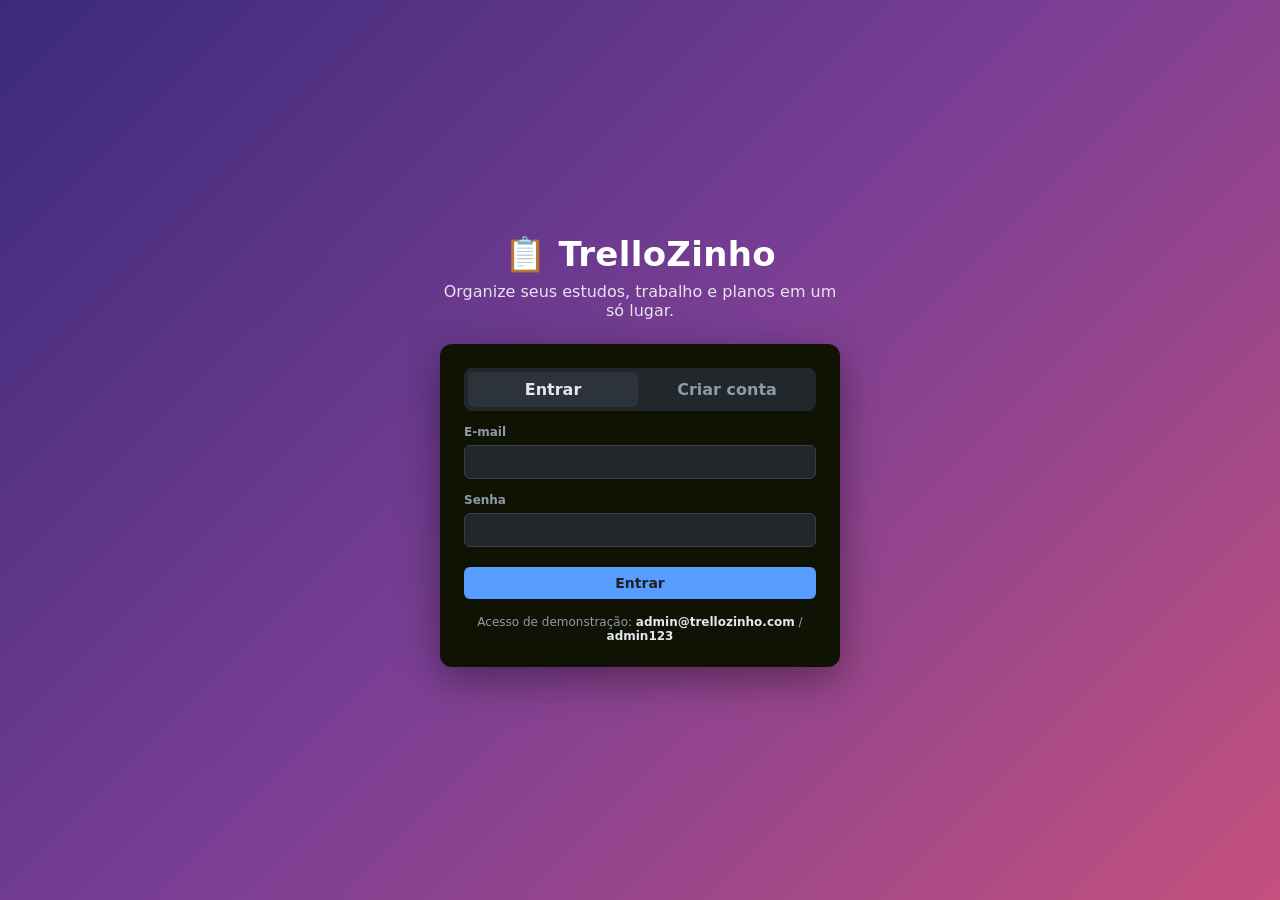
<file: index.html>
<!DOCTYPE html>
<html lang="pt-br">
<head>
  <meta charset="UTF-8">
  <meta http-equiv="refresh" content="0; url=html/login.html">
  <title>TrelloZinho</title>
</head>
<body>
  <a href="html/login.html">Ir para o TrelloZinho</a>
</body>
</html>
</file>
<file: css/style.css>
/* ===== Variáveis ===== */
:root {
  --bg-roxo: linear-gradient(135deg, #3b2a7a 0%, #7b3f94 50%, #c4507e 100%);
  --bg-oceano: linear-gradient(135deg, #0c3b6e 0%, #0a7ea4 50%, #2ec4b6 100%);
  --bg-floresta: linear-gradient(135deg, #133a2a 0%, #2d6a4f 50%, #74a64a 100%);
  --bg-por-do-sol: linear-gradient(135deg, #7a1f3d 0%, #d1495b 50%, #f2a541 100%);
  --bg-noite: linear-gradient(135deg, #0b0c10 0%, #1f2833 60%, #3a4a5c 100%);
  --bg: var(--bg-roxo);
  --topbar: rgba(0, 0, 0, 0.35);
  --column: #101204;
  --surface: #22272b;
  --surface-hover: #2c333a;
  --border: #38414a;
  --text: #b6c2cf;
  --text-strong: #e3e8ee;
  --muted: #8c9bab;
  --primary: #579dff;
  --primary-hover: #85b8ff;
  --on-color: #1d2125;
  --danger: #f87168;
  --radius: 12px;
  --shadow: 0 1px 1px rgba(0, 0, 0, 0.4), 0 0 1px rgba(0, 0, 0, 0.4);
}


/* ===== Base ===== */
* {
  margin: 0;
  padding: 0;
  box-sizing: border-box;
}

[hidden] {
  display: none !important;
}

body {
  font-family: system-ui, -apple-system, "Segoe UI", Roboto, Arial, sans-serif;
  background: var(--bg) fixed;
  color: var(--text);
  min-height: 100vh;
}

button,
input,
textarea {
  font: inherit;
  color: inherit;
}


/* ===== Botões ===== */
.btn {
  border: none;
  border-radius: 6px;
  padding: 8px 14px;
  font-size: 14px;
  font-weight: 600;
  cursor: pointer;
  transition: background-color 0.15s, color 0.15s;
}

.btn-primary {
  background-color: var(--primary);
  color: var(--on-color);
}

.btn-primary:hover {
  background-color: var(--primary-hover);
}

.btn-ghost {
  background: transparent;
  color: var(--text);
}

.btn-ghost:hover {
  background-color: rgba(255, 255, 255, 0.08);
}

.btn-danger {
  background: transparent;
  color: var(--danger);
  border: 1px solid var(--danger);
}

.btn-danger:hover {
  background-color: var(--danger);
  color: var(--on-color);
}

.btn-block {
  width: 100%;
}

.icon-btn {
  background: none;
  border: none;
  border-radius: 6px;
  padding: 4px 6px;
  color: var(--muted);
  cursor: pointer;
}

.icon-btn:hover {
  background-color: rgba(255, 255, 255, 0.08);
  color: var(--text-strong);
}


/* ===== Campos ===== */
.input {
  width: 100%;
  padding: 8px 12px;
  background-color: var(--surface);
  border: 1px solid var(--border);
  border-radius: 6px;
  color: var(--text-strong);
  font-size: 14px;
}

.input:focus {
  outline: none;
  border-color: var(--primary);
  box-shadow: 0 0 0 1px var(--primary);
}

textarea.input {
  resize: vertical;
}

.field-label {
  display: block;
  font-size: 12px;
  font-weight: 600;
  color: var(--muted);
  margin: 14px 0 6px;
}

.form-actions {
  display: flex;
  align-items: center;
  gap: 8px;
  margin-top: 8px;
}


/* ===== Logo ===== */
.logo {
  color: #fff;
  font-size: 20px;
  font-weight: 700;
  letter-spacing: 0.3px;
  white-space: nowrap;
}


/* ===== Login e cadastro ===== */
.auth-page {
  display: flex;
  align-items: center;
  justify-content: center;
  padding: 24px 16px;
}

.auth-container {
  width: 100%;
  max-width: 400px;
  text-align: center;
}

.logo-large {
  font-size: 34px;
}

.auth-subtitle {
  color: rgba(255, 255, 255, 0.85);
  margin: 8px 0 24px;
}

.auth-card {
  background-color: var(--column);
  border-radius: var(--radius);
  padding: 24px;
  text-align: left;
  box-shadow: 0 12px 40px rgba(0, 0, 0, 0.4);
}

.auth-tabs {
  display: flex;
  gap: 4px;
  padding: 4px;
  background-color: var(--surface);
  border-radius: 8px;
  margin-bottom: 8px;
}

.auth-tab {
  flex: 1;
  border: none;
  background: none;
  padding: 8px;
  border-radius: 6px;
  color: var(--muted);
  font-weight: 600;
  cursor: pointer;
}

.auth-tab.active {
  background-color: var(--surface-hover);
  color: var(--text-strong);
}

.auth-message {
  margin-top: 12px;
  padding: 10px 12px;
  border-radius: 6px;
  font-size: 14px;
  background-color: rgba(248, 113, 104, 0.15);
  color: var(--danger);
}

.auth-form .btn-block {
  margin-top: 20px;
}

.auth-hint {
  margin-top: 16px;
  color: var(--muted);
  font-size: 12px;
  text-align: center;
  word-break: break-word;
}

.auth-hint strong {
  color: var(--text-strong);
}


/* ===== Topo ===== */
.topbar {
  display: flex;
  align-items: center;
  gap: 16px;
  padding: 10px 16px;
  background-color: var(--topbar);
  backdrop-filter: blur(6px);
}

.search-input {
  flex: 1;
  min-width: 0;
  max-width: 320px;
  margin-left: auto;
  padding: 6px 12px;
  background-color: rgba(255, 255, 255, 0.15);
  border: 1px solid rgba(255, 255, 255, 0.2);
  border-radius: 6px;
  color: #fff;
  font-size: 14px;
}

.search-input::placeholder {
  color: rgba(255, 255, 255, 0.7);
}

.search-input:focus {
  outline: none;
  background-color: var(--surface);
  border-color: var(--primary);
}

.user-menu {
  display: flex;
  align-items: center;
  gap: 8px;
}

.avatar {
  display: grid;
  place-items: center;
  width: 32px;
  height: 32px;
  border-radius: 50%;
  background-color: var(--primary);
  color: var(--on-color);
  font-size: 13px;
  font-weight: 700;
}

.user-name {
  color: #fff;
  font-size: 14px;
}

.topbar .btn-ghost {
  color: #fff;
}


/* ===== Board ===== */
.board-page {
  display: flex;
  flex-direction: column;
  height: 100vh;
}

.board {
  flex: 1;
  min-height: 0;
  display: flex;
  align-items: flex-start;
  gap: 12px;
  padding: 16px;
  overflow-x: auto;
}

.columns {
  display: flex;
  align-items: flex-start;
  gap: 12px;
  height: 100%;
}


/* ===== Lista ===== */
.column {
  flex: 0 0 272px;
  max-height: 100%;
  display: flex;
  flex-direction: column;
  padding: 8px;
  background-color: var(--column);
  border-radius: var(--radius);
  box-shadow: var(--shadow);
}

.column:has(.card.dragging) {
  outline: 2px solid var(--primary);
}

.column-header {
  display: flex;
  align-items: center;
  gap: 4px;
  padding: 4px 4px 8px;
}

.column-title {
  flex: 1;
  min-width: 0;
  padding: 4px 8px;
  background: transparent;
  border: 1px solid transparent;
  border-radius: 6px;
  color: var(--text-strong);
  font-size: 14px;
  font-weight: 600;
}

.column-title:hover {
  background-color: rgba(255, 255, 255, 0.05);
}

.column-title:focus {
  outline: none;
  background-color: var(--surface);
  border-color: var(--primary);
}

.column-count {
  padding: 2px 8px;
  border-radius: 999px;
  background-color: var(--surface);
  color: var(--muted);
  font-size: 12px;
  font-weight: 600;
}

.card-list {
  display: flex;
  flex-direction: column;
  gap: 8px;
  min-height: 4px;
  margin: -6px -8px 0;
  padding: 6px 8px 8px;
  overflow-y: auto;
}

.add-card-btn {
  width: 100%;
  margin-top: 8px;
  padding: 8px;
  background: none;
  border: none;
  border-radius: 8px;
  color: var(--muted);
  text-align: left;
  font-size: 14px;
  cursor: pointer;
}

.add-card-btn:hover {
  background-color: rgba(255, 255, 255, 0.08);
  color: var(--text-strong);
}


/* ===== Cartão ===== */
.card {
  flex-shrink: 0;
  overflow: hidden;
  background-color: var(--surface);
  border: 2px solid transparent;
  border-radius: 8px;
  box-shadow: var(--shadow);
  cursor: pointer;
  transition: background-color 0.15s, border-color 0.15s, box-shadow 0.2s;
}

.card:hover,
.card:focus-visible {
  outline: none;
  background-color: var(--surface-hover);
  border-color: var(--primary);
  box-shadow: 0 0 0 1px var(--primary), 0 0 10px rgba(87, 157, 255, 0.6);
}

.card.dragging {
  opacity: 0.4;
}

.card-body {
  padding: 8px 12px;
}

.card-cover {
  height: 32px;
}

.card-labels {
  display: flex;
  flex-wrap: wrap;
  gap: 4px;
  margin-bottom: 6px;
}

.card-labels:empty {
  display: none;
}

.card-title {
  color: var(--text-strong);
  font-size: 14px;
  word-break: break-word;
}

.card-badges {
  display: flex;
  flex-wrap: wrap;
  gap: 6px;
  margin-top: 6px;
}

.badge {
  padding: 1px 6px;
  border-radius: 4px;
  color: var(--muted);
  font-size: 12px;
}

.due-overdue {
  background-color: #ae2e24;
  color: #fff;
}

.due-soon {
  background-color: #e2b203;
  color: var(--on-color);
}

.badge-checklist.complete {
  background-color: #1f845a;
  color: #fff;
}


/* ===== Capas ===== */
.cover-verde { background-color: #216e4e; }
.cover-amarelo { background-color: #7f5f01; }
.cover-laranja { background-color: #a54800; }
.cover-vermelho { background-color: #ae2e24; }
.cover-roxo { background-color: #5e4db2; }
.cover-azul { background-color: #0055cc; }

.cover-picker {
  display: flex;
  flex-wrap: wrap;
  gap: 6px;
}

.cover-option {
  width: 30px;
  height: 28px;
  border: none;
  border-radius: 6px;
  cursor: pointer;
}

.cover-none {
  background-color: var(--surface);
  color: var(--muted);
  font-size: 12px;
}

.cover-option.selected {
  outline: 2px solid var(--text-strong);
  outline-offset: 2px;
}


/* ===== Etiquetas ===== */
.label {
  display: inline-block;
  padding: 2px 8px;
  border-radius: 4px;
  color: var(--on-color);
  font-size: 11px;
  font-weight: 700;
}

.label-dev { background-color: #4bce97; }
.label-design { background-color: #9f8fef; }
.label-planejamento { background-color: #fea362; }
.label-estudo { background-color: #579dff; }

.label-picker {
  display: flex;
  flex-wrap: wrap;
  gap: 8px;
}

.label-option {
  padding: 6px 12px;
  border: none;
  font-size: 13px;
  opacity: 0.35;
  cursor: pointer;
  transition: opacity 0.15s;
}

.label-option:hover {
  opacity: 0.7;
}

.label-option.selected {
  opacity: 1;
  outline: 2px solid var(--text-strong);
  outline-offset: 2px;
}

.label-option.selected::before {
  content: "✓ ";
}


/* ===== Nova lista ===== */
.add-column {
  flex: 0 0 272px;
}

.add-column-btn {
  width: 100%;
  padding: 12px;
  background-color: rgba(255, 255, 255, 0.2);
  border: none;
  border-radius: var(--radius);
  color: #fff;
  text-align: left;
  font-weight: 600;
  cursor: pointer;
}

.add-column-btn:hover {
  background-color: rgba(255, 255, 255, 0.3);
}

.add-column-form {
  padding: 8px;
  background-color: var(--column);
  border-radius: var(--radius);
}


/* ===== Modal ===== */
.modal-overlay {
  position: fixed;
  inset: 0;
  z-index: 10;
  display: flex;
  align-items: flex-start;
  justify-content: center;
  padding: 64px 16px;
  background-color: rgba(0, 0, 0, 0.65);
  overflow-y: auto;
}

.modal {
  position: relative;
  width: 100%;
  max-width: 560px;
  padding: 24px;
  background-color: var(--column);
  border-radius: var(--radius);
  box-shadow: 0 12px 40px rgba(0, 0, 0, 0.5);
  animation: modal-in 0.15s ease-out;
}

@keyframes modal-in {
  from {
    opacity: 0;
    transform: translateY(-8px);
  }
}

.modal-close {
  position: absolute;
  top: 12px;
  right: 12px;
  font-size: 22px;
  line-height: 1;
}

.modal-title-input {
  width: calc(100% - 32px);
  margin-left: -8px;
  padding: 4px 8px;
  background: transparent;
  border: 1px solid transparent;
  border-radius: 6px;
  color: var(--text-strong);
  font-size: 20px;
  font-weight: 700;
}

.modal-title-input:focus {
  outline: none;
  background-color: var(--surface);
  border-color: var(--primary);
}

.modal-subtitle {
  margin-top: 2px;
  color: var(--muted);
  font-size: 13px;
}

.modal-section-title {
  margin: 20px 0 8px;
  color: var(--muted);
  font-size: 12px;
  font-weight: 700;
  text-transform: uppercase;
  letter-spacing: 0.5px;
}

.modal-row {
  display: grid;
  grid-template-columns: 1fr 1fr;
  gap: 16px;
}

.input[type="date"] {
  color-scheme: dark;
}

.modal-actions {
  display: flex;
  justify-content: space-between;
  align-items: center;
  flex-wrap: wrap;
  gap: 8px;
  margin-top: 24px;
}

.modal-actions .form-actions {
  margin-top: 0;
}


/* ===== Checklist ===== */
.checklist-progress {
  display: flex;
  align-items: center;
  gap: 10px;
  margin-bottom: 8px;
}

.progress-text {
  width: 36px;
  color: var(--muted);
  font-size: 12px;
}

.progress {
  flex: 1;
  height: 8px;
  background-color: var(--surface);
  border-radius: 999px;
  overflow: hidden;
}

.progress-bar {
  width: 0;
  height: 100%;
  background-color: var(--primary);
  transition: width 0.3s, background-color 0.3s;
}

.progress-bar.complete {
  background-color: #4bce97;
}

.checklist {
  list-style: none;
  display: flex;
  flex-direction: column;
  gap: 2px;
  margin-bottom: 8px;
}

.checklist-item {
  display: flex;
  align-items: center;
  gap: 8px;
  padding: 4px 6px;
  border-radius: 6px;
}

.checklist-item:hover {
  background-color: rgba(255, 255, 255, 0.05);
}

.checklist-item label {
  flex: 1;
  display: flex;
  align-items: center;
  gap: 10px;
  color: var(--text-strong);
  font-size: 14px;
  word-break: break-word;
  cursor: pointer;
}

.checklist-item input {
  width: 16px;
  height: 16px;
  accent-color: #4bce97;
}

.checklist-item.done span {
  color: var(--muted);
  text-decoration: line-through;
}

.checklist-add {
  display: flex;
  gap: 8px;
}


/* ===== Fundo do board ===== */
.bg-menu {
  position: relative;
}

.bg-picker {
  position: absolute;
  top: calc(100% + 8px);
  right: 0;
  z-index: 20;
  display: grid;
  grid-template-columns: 1fr 1fr;
  gap: 8px;
  width: 240px;
  padding: 12px;
  background-color: var(--column);
  border-radius: var(--radius);
  box-shadow: 0 12px 40px rgba(0, 0, 0, 0.5);
}

.bg-option {
  display: flex;
  align-items: flex-end;
  height: 52px;
  padding: 6px 8px;
  border: 2px solid transparent;
  border-radius: 8px;
  color: #fff;
  font-size: 12px;
  font-weight: 600;
  text-shadow: 0 1px 2px rgba(0, 0, 0, 0.6);
  cursor: pointer;
}

.bg-option.selected {
  border-color: #fff;
}


/* ===== Responsivo ===== */
@media (max-width: 640px) {
  .topbar {
    gap: 8px;
  }

  .logo {
    font-size: 17px;
  }

  .user-name,
  .btn-text {
    display: none;
  }

  .modal-row {
    grid-template-columns: 1fr;
    gap: 0;
  }

  .modal-overlay {
    padding: 24px 16px;
  }

  .modal {
    padding: 20px 16px;
  }
}
</file>
